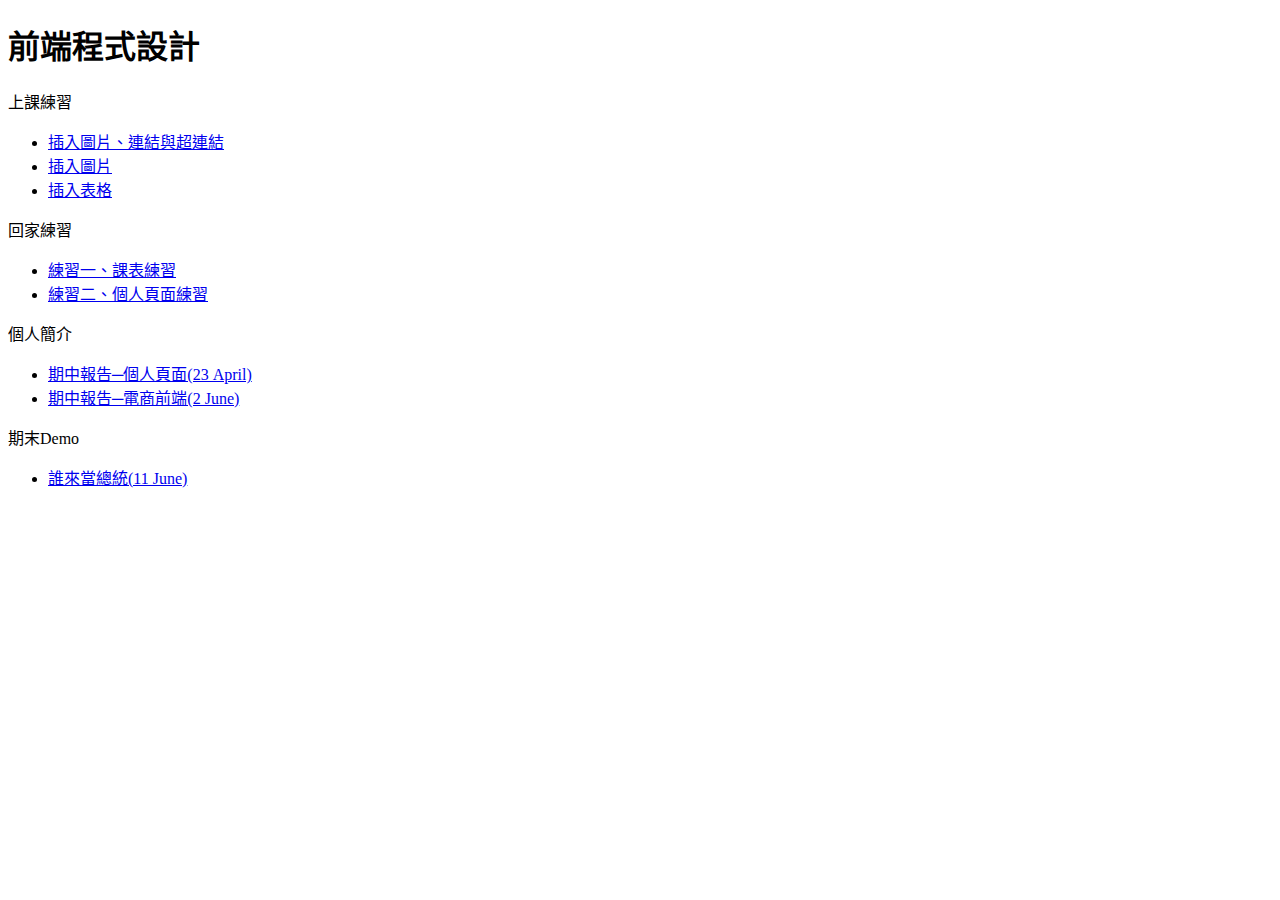
<file: index.html>
<!DOCTYPE html>
<html lang="zh-TW">

<head>
    <meta charset="UTF-8">
    <meta name="viewport" content="width=device-width, initial-scale=1.0">
    <meta http-equiv="X-UA-Compatible" content="ie=edge">
    <title>羅友宏的個人頁面</title>
</head>

<body>
    <h1>前端程式設計</h1>
    <p>上課練習</p>
    <!-- 連結 -->
    <ul>
        <li><a href="../practice.html">
        插入圖片、連結與超連結</a></li>
        <li><a href="../img.html">
        插入圖片</a></li>
        <li><a href="../table">
        插入表格</a></li>
    </ul>
    
    <p>回家練習</p>
    <ul>
        <li><a href="./p1/timetable.html">
        練習一、課表練習</a></li>
        <li><a href="./p2/index.html">
        練習二、個人頁面練習</a></li>
    </ul>
    
    <p>個人簡介</p>
    <ul>
        <li><a href="https://yhlo.github.io/MR_1/">
        期中報告─個人頁面(23 April)</a></li>
        <li><a href="https://yhlo.github.io/MR_2/">
        期中報告─電商前端(2 June)</a></li>
    </ul>
    <p>期末Demo</p>
    <ul>
        <li><a href="https://yhlo.github.io/final/">
        誰來當總統(11 June)</a></li>
    </ul>
</body>

</html>
</file>
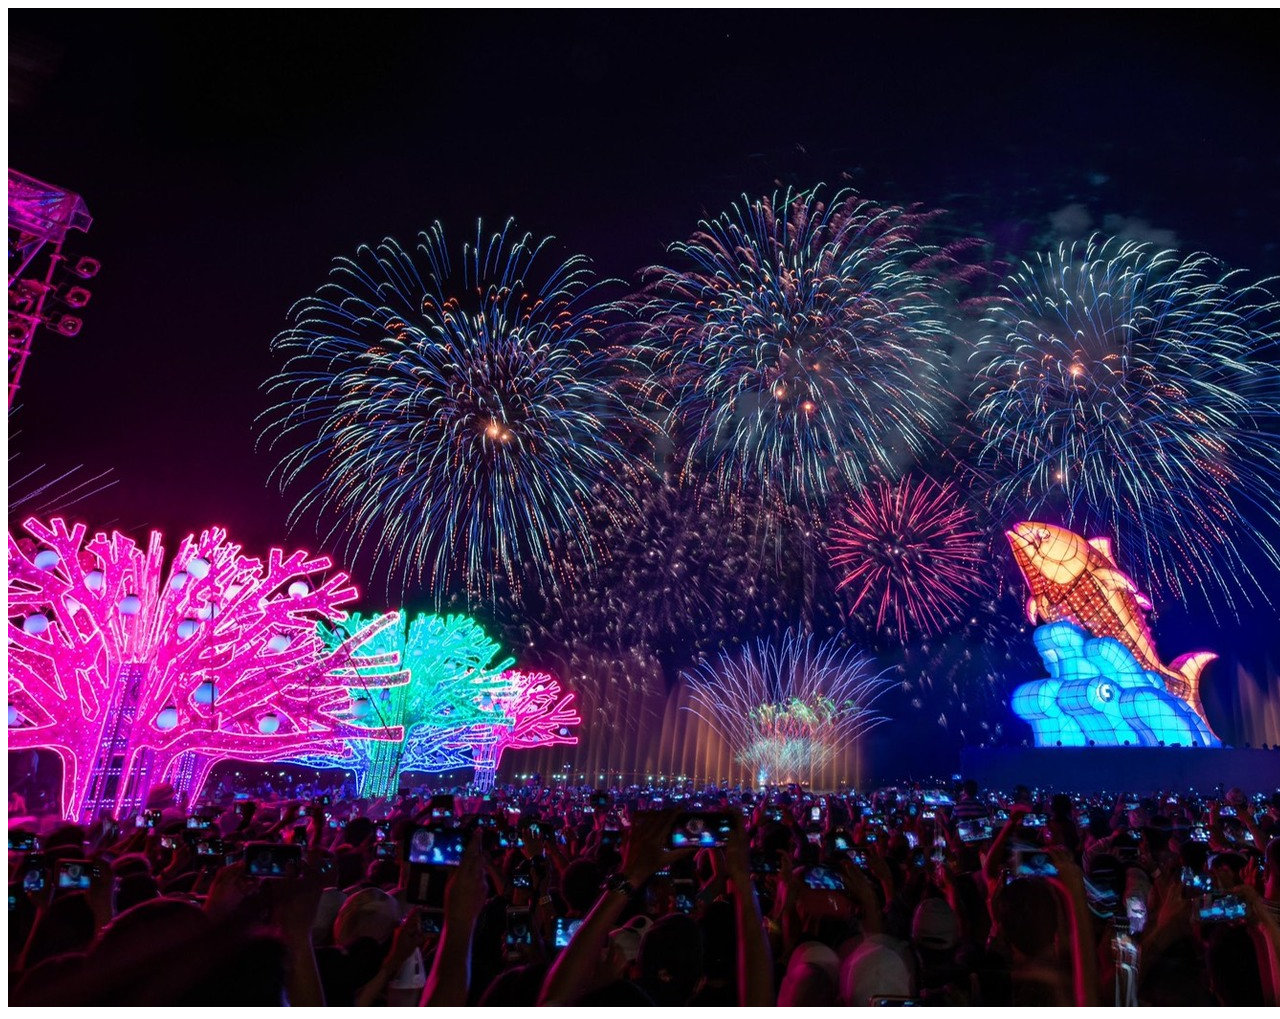
<file: img.html>
<!DOCTYPE html>
<html lang="zh-TW">

<head>
    <meta charset="UTF-8">
    <meta name="viewport" content="width=device-width, initial-scale=1.0">
    <meta http-equiv="X-UA-Compatible" content="ie=edge">
    <title>圖片的版面練習</title>

</head>

<body>
    <img src="./img/01.jpg" alt="燈塔">

</body>

</html>
</file>
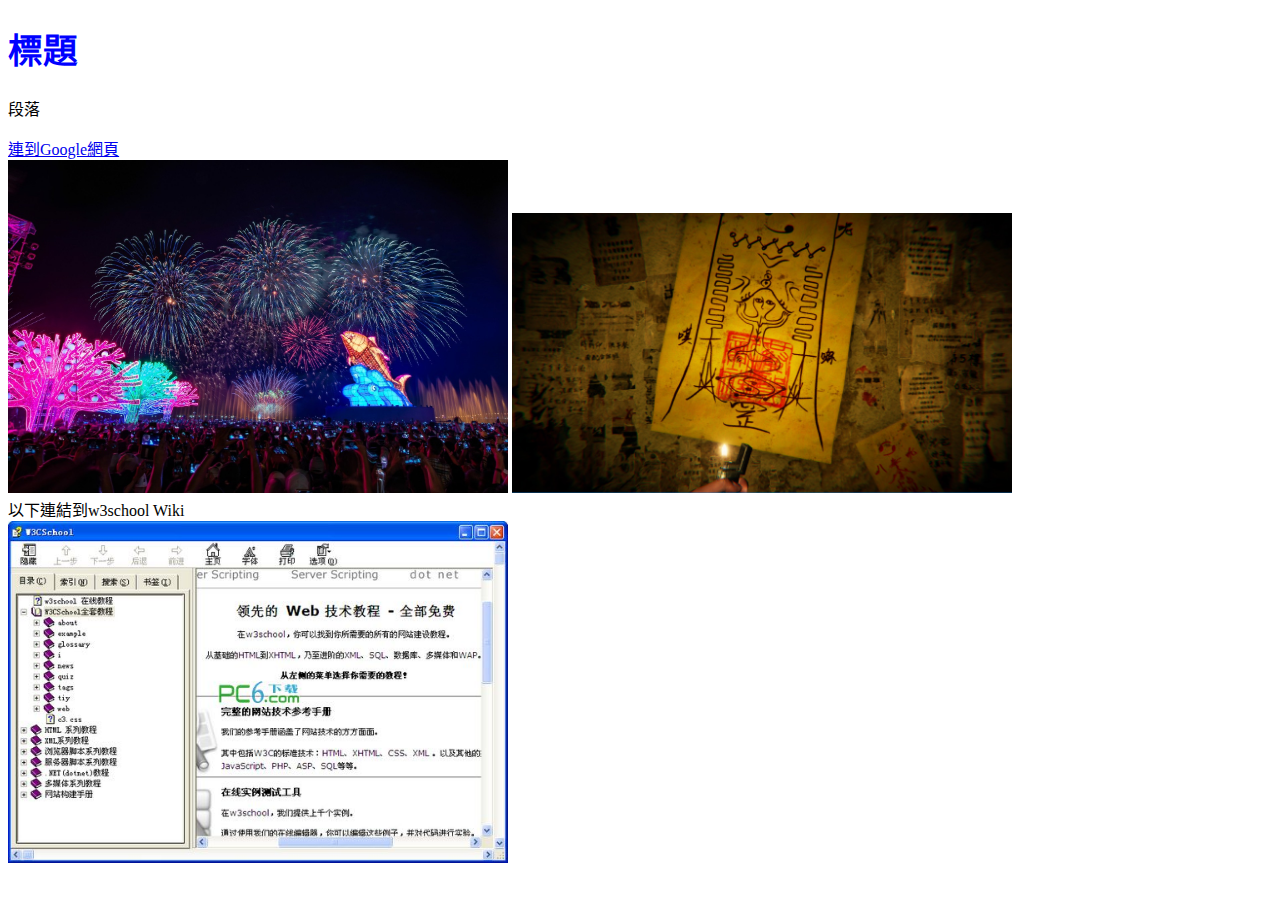
<file: practice.html>
<!-- ctrl+/加入註解 -->
<!-- 為html 5.0 -->
<!DOCTYPE html>
<!-- 繁體中文zh-TW / CN為簡體字 / HK為港字 -->
<html lang="zh-TW">

<head>
    <meta charset="UTF-8">
    <meta name="viewport" content="width=device-width, initial-scale=1.0">
    <meta http-equiv="X-UA-Compatible" content="ie=edge">
    <title>個人履歷</title>
    <link rel="stylesheet" href="./css/index.css">
</head>

<body>
    <h1>標題</h1>
    <p>段落</p>
    <!-- 連結 -->
    <a href="http://www.google.com" target="_blank" rel="noopener noreferrer">
    連到Google網頁
    </a>
    <br>
    <!-- 插入圖片 -->
    <img src="./img/01.jpg" alt="屏東燈會">
    <img src="./img/02.jpg" alt="你馬八七">
    <!-- 超連結圖片 -->
    <br> 以下連結到w3school Wiki
    <br>
    <a href="https://zh.wikipedia.org/wiki/W3Schools">
        <img src="./img/03.jpg" alt="W3Schools">
    </a>

</body>

</html>
</file>
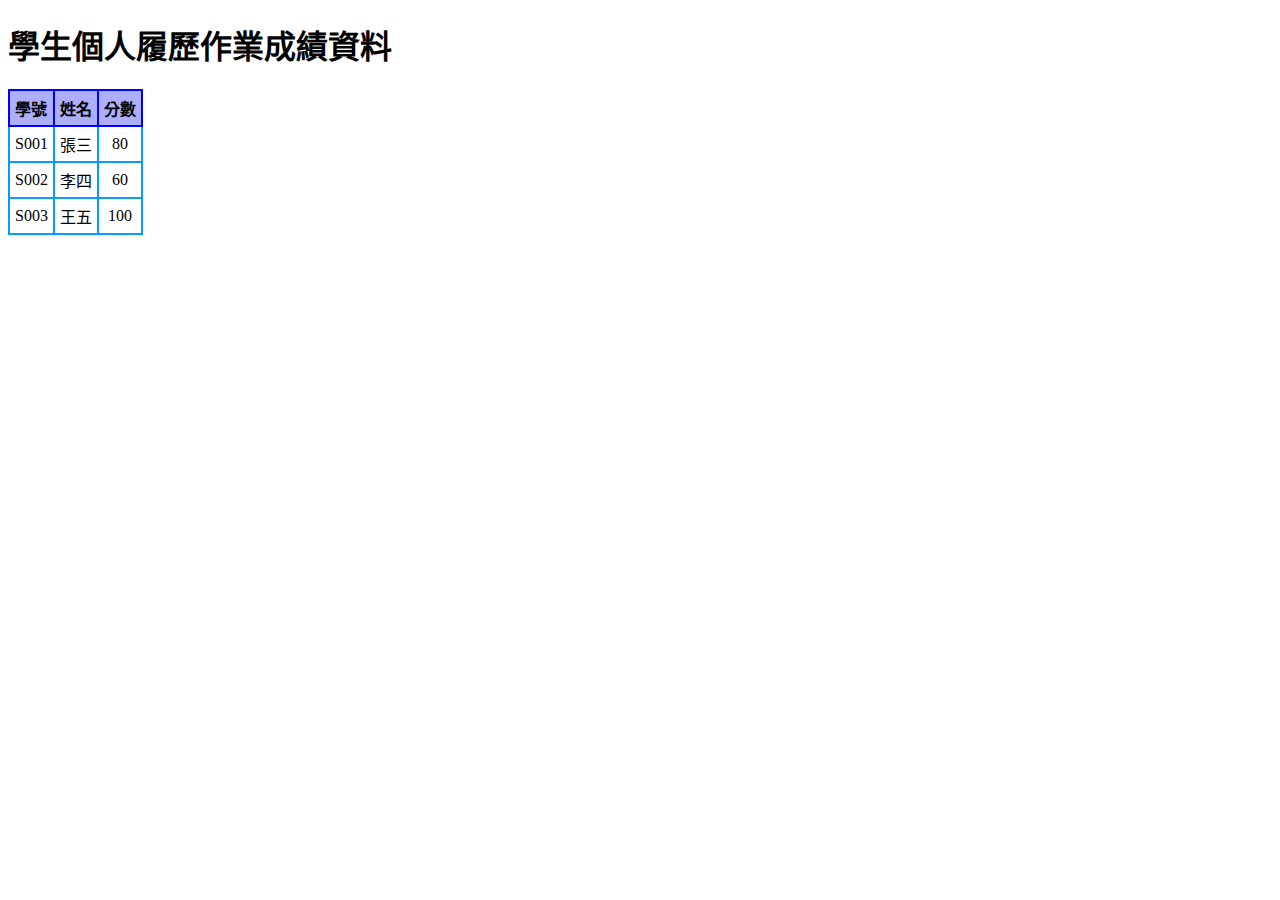
<file: table.html>
<!DOCTYPE html>
<html lang="zh-TW">

<head>
    <meta charset="UTF-8">
    <meta name="viewport" content="width=device-width, initial-scale=1.0">
    <meta http-equiv="X-UA-Compatible" content="ie=edge">
    <title>表格練習</title>
    <link rel="stylesheet" href="./css/table.css">
</head>

<body>
    <h1>學生個人履歷作業成績資料</h1>
    <table>
        <tr>
            <th>學號</th>
            <th>姓名</th>
            <th>分數</th>
        </tr>
        <tr>
            <td>S001</td>
            <td>張三</td>
            <td>80</td>
        </tr>
        <tr>
            <td>S002</td>
            <td>李四</td>
            <td>60</td>
        </tr>
        <tr>
            <td>S003</td>
            <td>王五</td>
            <td>100</td>
        </tr>


</body>

</html>
</file>
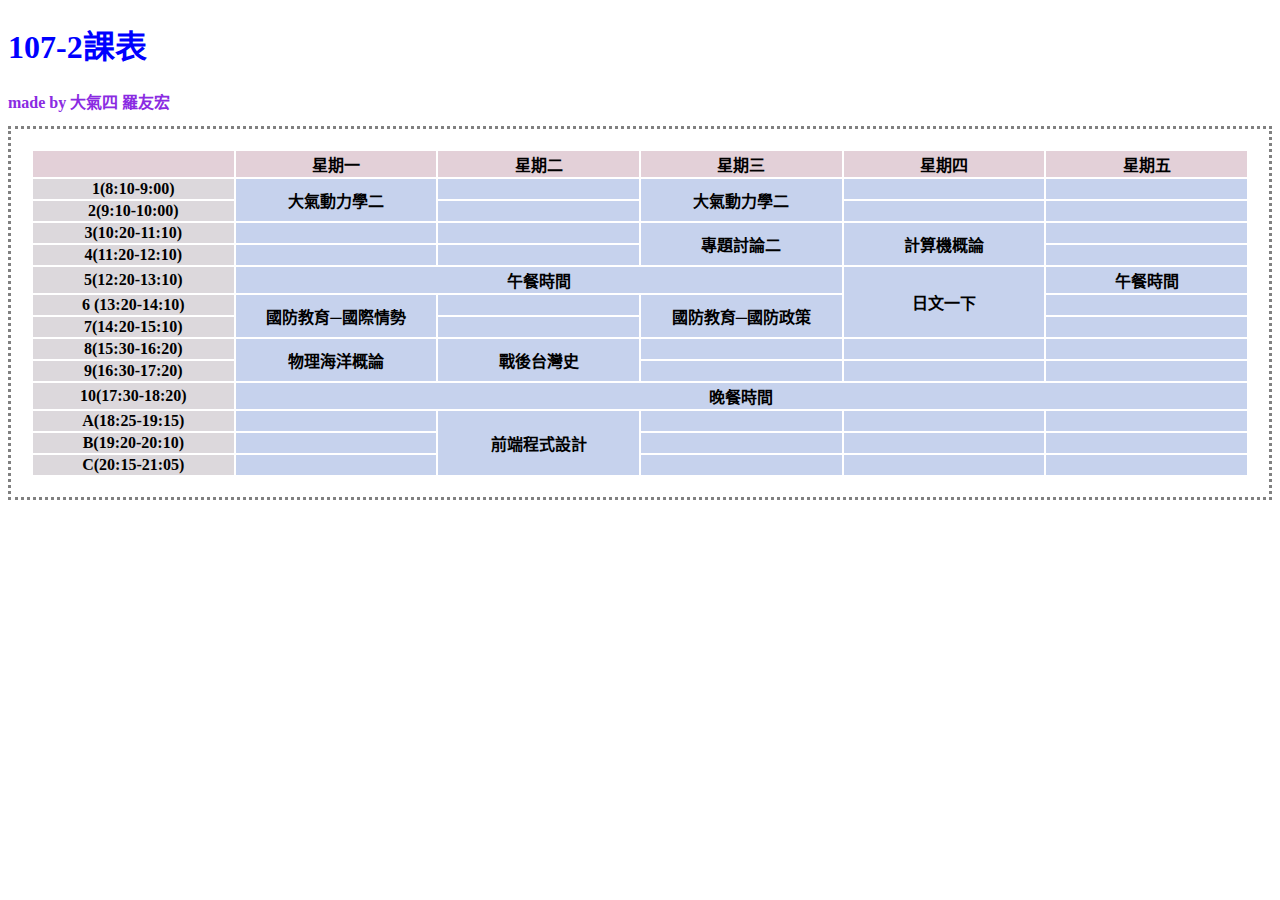
<file: p1/timetable.html>
<!DOCTYPE html>
<html lang="zh-TW">

<head>
    <link rel="stylesheet" href="./css/table.css">
    <meta charset="UTF-8">
    <meta name="viewport" content="width=device-width, initial-scale=1.0">
    <meta http-equiv="X-UA-Compatible" content="ie=edge">
    <title>個人課表</title>

</head>

<body>
    <h1>107-2課表</h1>
    <h2>made by 大氣四 羅友宏 </h2>
    <table>
        <thead>
            <tr>
                <th></th>
                <th>星期一</th>
                <th>星期二</th>
                <th>星期三</th>
                <th>星期四</th>
                <th>星期五</th>
            </tr>
        </thead>
        <tbody>
            <tr>
                <th>1(8:10-9:00)</th>
                <td rowspan="2">大氣動力學二</td>
                <td></td>
                <td rowspan="2">大氣動力學二</td>
                <td></td>
                <td></td>
            </tr>
            <tr>
                <th>2(9:10-10:00)</th>
                <td></td>
                <td></td>
                <td></td>
            </tr>
            <tr>
                <th>3(10:20-11:10)</th>
                <td></td>
                <td></td>
                <td rowspan="2">專題討論二</td>
                <td rowspan="2">計算機概論</td>
                <td></td>
            </tr>
            <tr>
                <th>4(11:20-12:10)</th>
                <td></td>
                <td></td>
                <td></td>
            </tr>
            <tr>
                <th>5(12:20-13:10)</th>
                <td colspan="3">午餐時間</td>
                <td rowspan="3">日文一下</td>
                <td>午餐時間</td>
            </tr>
            <tr>
                <th>6 (13:20-14:10)</th>
                <td rowspan="2">國防教育─國際情勢</td>
                <td></td>
                <td rowspan="2">國防教育─國防政策</td>
                <td></td>
            </tr>
            <tr>
                <th>7(14:20-15:10)</th>
                <td></td>
                <td></td>
            </tr>
            <tr>
                <th>8(15:30-16:20)</th>
                <td rowspan="2">物理海洋概論</td>
                <td rowspan="2">戰後台灣史</td>
                <td></td>
                <td></td>
                <td></td>
            </tr>
            <tr>
                <th>9(16:30-17:20)</th>
                <td></td>
                <td></td>
                <td></td>
            </tr>
            <tr>
                <th>10(17:30-18:20)</th>
                <td colspan="5">晚餐時間</td>

            </tr>
            <tr>
                <th>A(18:25-19:15)</th>
                <td></td>
                <td rowspan="3">前端程式設計</td>
                <td></td>
                <td></td>
                <td></td>
            </tr>
            <tr>
                <th>B(19:20-20:10)</th>
                <td></td>
                <td></td>
                <td></td>
                <td></td>
            </tr>
            <tr>
                <th>C(20:15-21:05)</th>
                <td></td>
                <td></td>
                <td></td>
                <td></td>
            </tr>
        </tbody>

    </table>


</body>

</html>
</file>
<file: css/index.css>
h1 {
    color: blue;
    font-size: 26pt;
}

img {
    width: 500px
}
</file>
<file: css/table.css>
table {
    /* ctrl+/為註解 */
    /* width: 50%; */
    border-collapse: collapse;
}

th,
td {
    border-style: solid;
    border-width: 2px;
    text-align: center;
    padding: 5px;
}

th {
    border-color: blue;
    background-color: rgb(174, 174, 255);
}

td {
    border-color: rgba(0, 153, 255, 0.979);
}
</file>
<file: p1/css/table.css>
h1 {
    color: blue;
    font-weight: bold;
    font-family: Microsoft JhengHei;
}

h2 {
    color: blueviolet;
    font-family: Microsoft JhengHei;
    font-size: 16px;
}

table {
    text-align: center;
    padding: 20px;
    color: black;
    border-style: dotted;
    font-weight: bold;
    font-family: DFKai-sb;
}

thead {
    background-color: #E3D0D8;
}

thead th {
    width: 10%;
}

tbody th {
    border-width: 2px;
    background-color: #DCD8DC
}

tbody td {
    background-color: #C6D2ED
}
</file>
